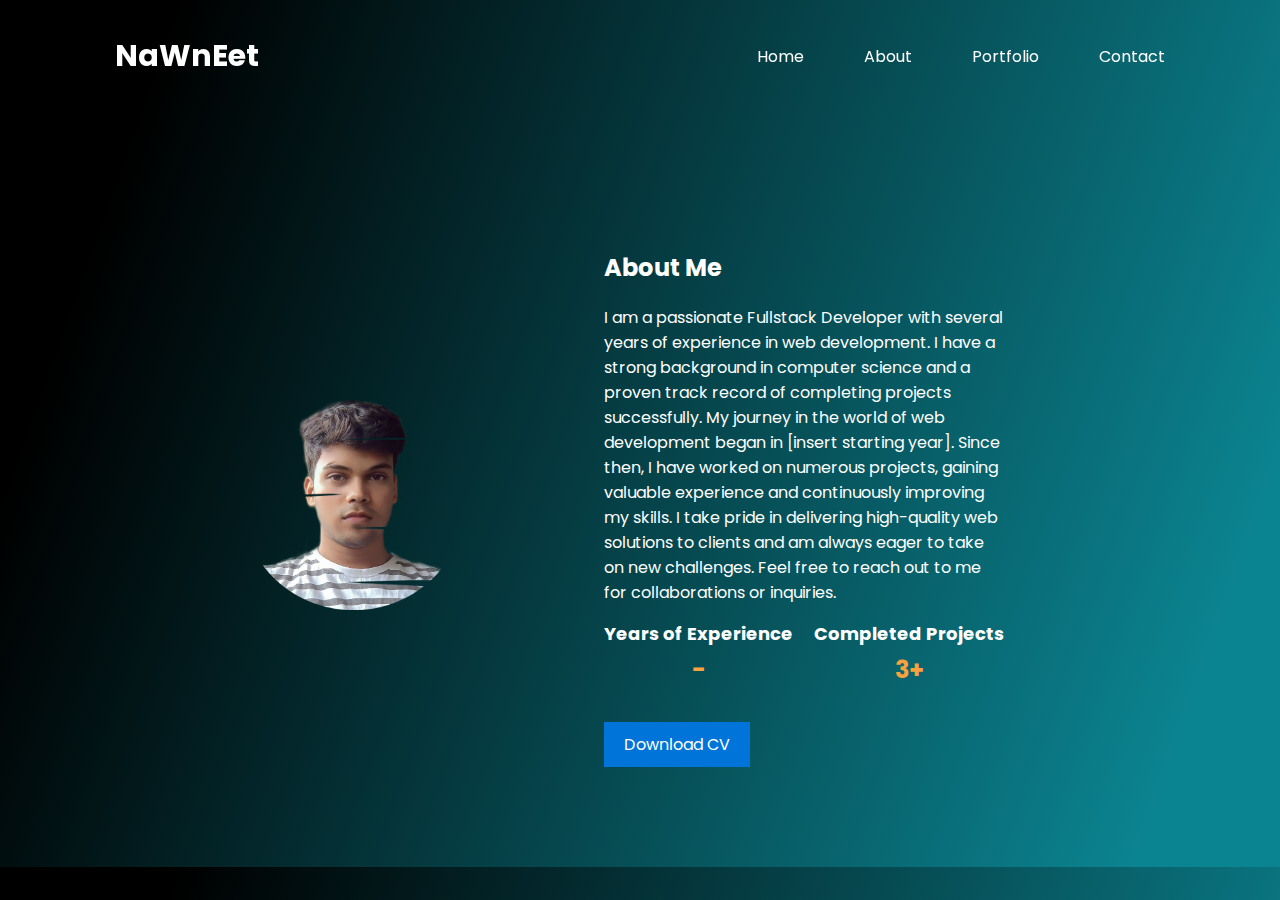
<file: about.html>
<!DOCTYPE html>
<html lang="en">
<head>
    <meta charset="UTF-8">
    <meta name="viewport" content="width=device-width, initial-scale=1.0">
    <title>About Me</title>
    <link rel="preconnect" href="https://fonts.googleapis.com">
    <link rel="preconnect" href="https://fonts.gstatic.com" crossorigin>
    <link href="https://fonts.googleapis.com/css2?family=Poppins:wght@300;400;500;600;700;800;900&display=swap" rel="stylesheet">
    
    <link rel="stylesheet" href="about.css">
</head>
<body>
    <div id="header-container"></div>

    <div class="about">
        <div class="profile-image">
            <img src="circle.png" alt="Your Photo">
        </div>
        <div class="about-text">
            <h2>About Me</h2>
            <p>
                I am a passionate Fullstack Developer with several years of experience in web development. I have a strong background in computer science and a proven track record of completing projects successfully.
                My journey in the world of web development began in [insert starting year]. Since then, I have worked on numerous projects, gaining valuable experience and continuously improving my skills.
                I take pride in delivering high-quality web solutions to clients and am always eager to take on new challenges. Feel free to reach out to me for collaborations or inquiries.
            </p>
            <div class="experience-stats">
                <div class="experience-item">
                    <h3>Years of Experience</h3>
                    <p>-</p>
                </div>
                <div class="experience-item">
                    <h3>Completed Projects</h3>
                    <p>3+</p>
                </div>
            </div>
            <div class="download-cv">
                <a href="assets/MY RESUME.pdf" download>
                    <button>Download CV</button>
                </a>
            </div>
        </div>
    </div>
    <script>
        // Load the header using JavaScript
        const headerContainer = document.getElementById("header-container");
        const headerInclude = new XMLHttpRequest();
        headerInclude.open("GET", "header.html", true);
        headerInclude.onreadystatechange = function () {
            if (headerInclude.readyState === 4 && headerInclude.status === 200) {
                headerContainer.innerHTML = headerInclude.responseText;
            }
        };
        headerInclude.send();
    </script>


    <script src="script.js"></script>
</body>
</html>
</file>
<file: about.css>
*{
    padding: 0;
    margin: 0;
    box-sizing: border-box;
    font-family: 'Poppins', sans-serif;
    text-decoration: none;
}

body {
    background: linear-gradient(109.6deg, rgb(0, 0, 0) 11.2%, rgb(11, 132, 145) 91.1%);
    background-size: cover;
    color: #fff;
    margin: 0;
}

.about {
    display: flex;
    position: relative;
    align-items: center;
    gap: 8rem;
    padding: 80px 20%;
    margin-top: 150px;
  }
  

.profile-image {
    flex: 1;
    max-width: 200px;
    border-radius:40%;
    overflow: hidden;
}

.profile-image img {
    width: 100%;
    height: auto;
}

.about-text {
    flex: 2;
    padding: 20px;
}

.about-text h2 {
    margin-bottom: 20px;
    font-size: 24px;
}

.about-text p {
    margin-bottom: 15px;
    font-size: 16px;
}

.experience-stats {
    display: flex;
    justify-content: space-between;
    margin-bottom: 20px;
}

.experience-item {
    text-align: center;
}

.experience-item h3 {
    font-size: 18px;
    margin-bottom: 5px;
}

.experience-item p {
    font-size: 24px;
    font-weight: bold;
    color: #F9A03F;
}

.download-cv button {
    background-color: #0074D9;
    color: #fff;
    padding: 10px 20px;
    font-size: 16px;
    border: none;
    cursor: pointer;
}

.download-cv button:hover {
    background-color: #0056b3;
}
@media screen and (max-width: 768px){
    .about{
        flex-direction: column;
    }
    .about-text {
        padding:0px
    }
    .about{
        padding: 40px;
    }
}
</file>
